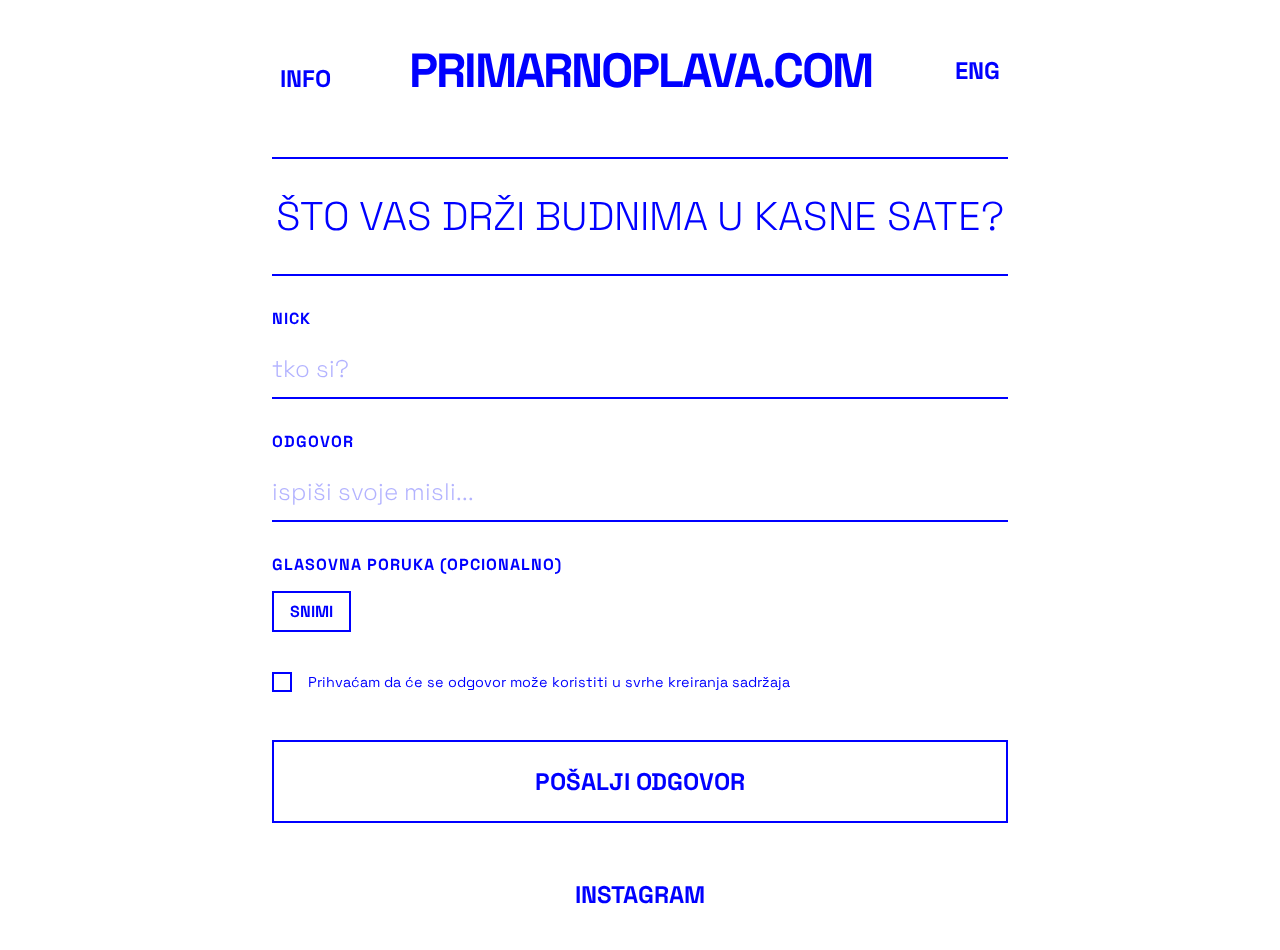
<file: index.html>
<!DOCTYPE html>
<html lang="hr">
<head>
    <meta charset="UTF-8">
    <meta name="viewport" content="width=device-width, initial-scale=1.0">
    <title>PRIMARNOPLAVA.COM</title>
    <!-- Importing Space Grotesk for a modern, experimental look -->
    <link rel="preconnect" href="https://fonts.googleapis.com">
    <link rel="preconnect" href="https://fonts.gstatic.com" crossorigin>
    <link href="https://fonts.googleapis.com/css2?family=Space+Grotesk:wght@300;400;700&display=swap" rel="stylesheet">
    <link rel="stylesheet" href="style.css">
    <link rel="icon" type="image/svg+xml" href="favicon.svg">
</head>
<body>
    <div id="dreamcore-overlay"></div>

    <!-- Info Modal -->
    <div id="info-modal" class="modal hidden">
        <div class="modal-content">
            <span class="close-btn">&times;</span>
            <div class="modal-text">
                <p>Primarnoplava je umjetnički projekt baziran na spoju virtualne ispovijedi i oblikovanja.</p>
                <p>Svatko tko želi odgovoriti na pitanje “Što vas drži budnima u kasne sate?”, sudjeluje svojim odgovorom u kreiranju postera, objekta ili videa koji sadrži poslanu misao, ideju ili ispovijed. Oblikovane postere, objekte i video stillove objavljuju se na instagram profilu projekta @primarnoplava.</p>
                <p>Primarnoplava je umjetnička interpretacija utipkanog odgovora te nema poveznicu sa “rješavanjem problema”.</p>
            </div>
        </div>
    </div>

    <div class="content-wrapper">
        <header>
            <div class="header-left">
                <button id="info-btn" class="header-btn">INFO</button>
            </div>
            
            <a href="http://primarnoplava.com" class="header-link">
                <h1>PRIMARNOPLAVA.COM</h1>
            </a>
            
            <div class="header-right">
                <a href="en.html" id="lang-btn" class="header-btn">ENG</a>
            </div>
        </header>

        <main>
            <section class="question-section">
                <div class="marquee-container">
                    <h2 id="main-question">ŠTO VAS DRŽI BUDNIMA U KASNE SATE?</h2>
                </div>
            </section>

            <section class="form-section">
                <form id="answer-form">
                    <!-- Web3Forms Access Key - GET YOUR KEY AT https://web3forms.com/ -->
                    <input type="hidden" name="access_key" value="17192e2d-889f-47a5-afdd-69da3cfc1526">
                    <input type="hidden" name="subject" value="Novi odgovor (HR)">
                    <input type="checkbox" name="botcheck" class="hidden" style="display: none;">

                    <div class="input-wrapper">
                        <label for="nick">NICK</label>
                        <input type="text" id="nick" name="nick" required placeholder="tko si?">
                    </div>
                    
                    <div class="input-wrapper big-input">
                        <label for="odgovor">ODGOVOR</label>
                        <textarea id="odgovor" name="odgovor" rows="1" required placeholder="ispiši svoje misli..."></textarea>
                    </div>

                    <!-- Voice Memo Section -->
                    <div class="voice-memo-section">
                        <label>GLASOVNA PORUKA (OPCIONALNO)</label>
                        <div class="voice-controls">
                            <button type="button" id="record-btn" class="voice-btn">SNIMI</button>
                            <button type="button" id="stop-btn" class="voice-btn hidden">STOP</button>
                            <span id="recording-status" class="hidden">● Snimanje...</span>
                        </div>
                        <div id="audio-player-container" class="hidden">
                            <audio id="audio-playback" controls></audio>
                            <button type="button" id="delete-recording-btn" class="voice-btn small-btn">OBRIŠI</button>
                        </div>
                    </div>

                    <div class="checkbox-wrapper">
                        <input type="checkbox" id="consent" name="consent" required>
                        <label for="consent" class="checkbox-label-text">Prihvaćam da će se odgovor može koristiti u svrhe kreiranja sadržaja</label>
                    </div>

                    <button type="submit" id="submit-btn">POŠALJI ODGOVOR</button>
                    <a href="https://instagram.com/primarnoplava" id="insta-btn" class="insta-link" target="_blank">INSTAGRAM</a>
                </form>
                <div id="thank-you-message" class="hidden">
                    <p>HVALA VAM.</p>
                </div>
            </section>
        </main>
    </div>

    <script src="script.js"></script>
</body>
</html>
</file>
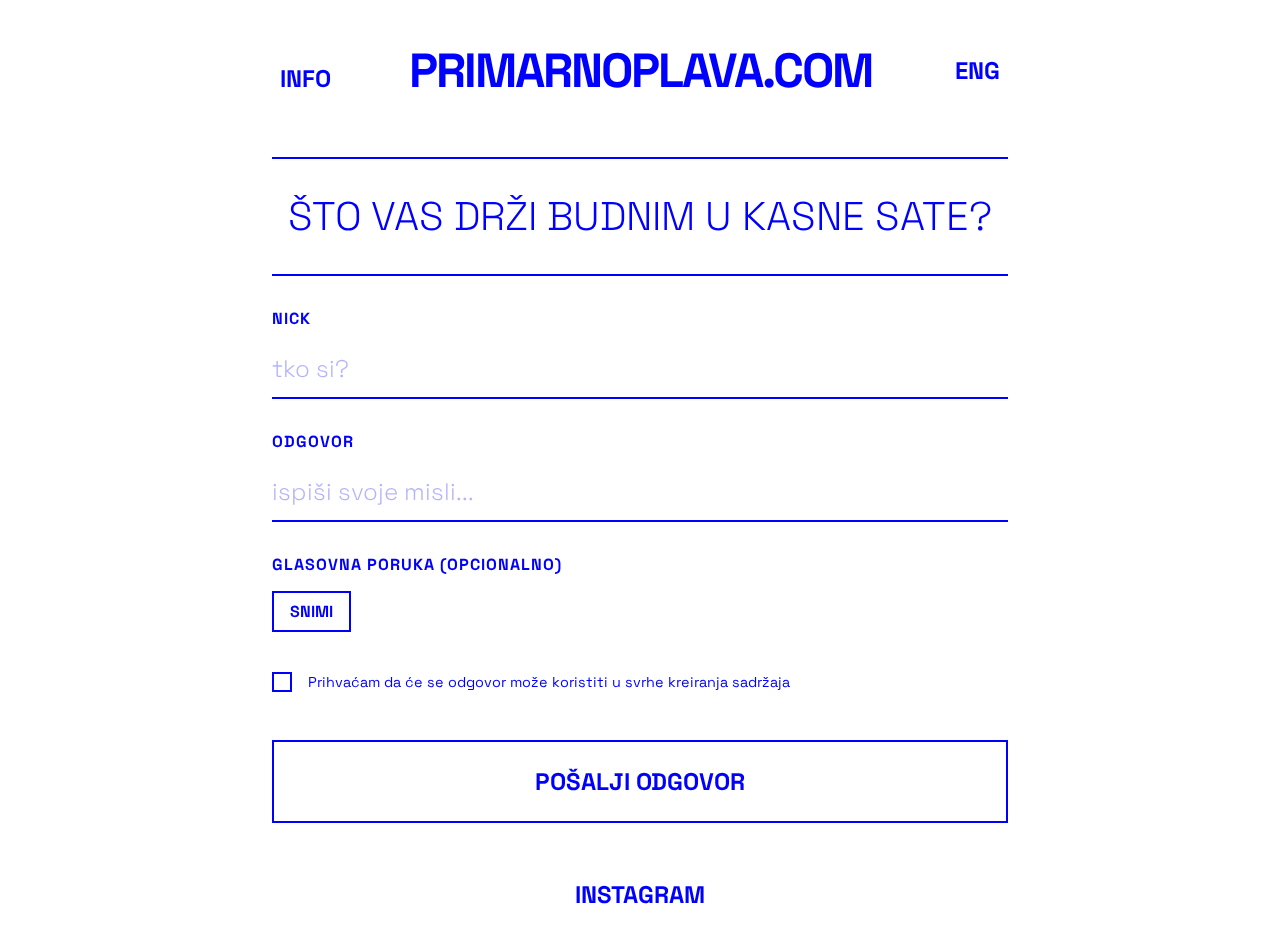
<file: jules_session_32309968929945801_move-instagram-link (3)/index.html>
<!DOCTYPE html>
<html lang="hr">
<head>
    <meta charset="UTF-8">
    <meta name="viewport" content="width=device-width, initial-scale=1.0">
    <title>PRIMARNOPLAVA.COM</title>
    <!-- Importing Space Grotesk for a modern, experimental look -->
    <link rel="preconnect" href="https://fonts.googleapis.com">
    <link rel="preconnect" href="https://fonts.gstatic.com" crossorigin>
    <link href="https://fonts.googleapis.com/css2?family=Space+Grotesk:wght@300;400;700&display=swap" rel="stylesheet">
    <link rel="stylesheet" href="style.css">
    <link rel="icon" type="image/svg+xml" href="favicon.svg">
</head>
<body>
    <div id="dreamcore-overlay"></div>

    <!-- Info Modal -->
    <div id="info-modal" class="modal hidden">
        <div class="modal-content">
            <span class="close-btn">&times;</span>
            <div class="modal-text">
                <p>Primarnoplava je umjetnički projekt baziran na spoju virtualne ispovijedi i oblikovanja.</p>
                <p>Svatko tko želi odgovoriti na pitanje “Što vas drži budnima u kasne sate?”, sudjeluje svojim odgovorom u kreiranju postera, objekta ili videa koji sadrži poslanu misao, ideju ili ispovijed. Oblikovane postere, objekte i video stillove objavljuju se na instagram profilu projekta @primarnoplava.</p>
                <p>Primarnoplava je umjetnička interpretacija utipkanog odgovora te nema poveznicu sa “rješavanjem problema”.</p>
            </div>
        </div>
    </div>

    <div class="content-wrapper">
        <header>
            <div class="header-left">
                <button id="info-btn" class="header-btn">INFO</button>
            </div>
            
            <a href="http://primarnoplava.com" class="header-link">
                <h1>PRIMARNOPLAVA.COM</h1>
            </a>
            
            <div class="header-right">
                <a href="en.html" id="lang-btn" class="header-btn">ENG</a>
            </div>
        </header>

        <main>
            <section class="question-section">
                <div class="marquee-container">
                    <h2 id="main-question">ŠTO VAS DRŽI BUDNIM U KASNE SATE?</h2>
                </div>
            </section>

            <section class="form-section">
                <form id="answer-form">
                    <div class="input-wrapper">
                        <label for="nick">NICK</label>
                        <input type="text" id="nick" name="nick" required placeholder="tko si?">
                    </div>
                    
                    <div class="input-wrapper big-input">
                        <label for="odgovor">ODGOVOR</label>
                        <textarea id="odgovor" name="odgovor" rows="1" required placeholder="ispiši svoje misli..."></textarea>
                    </div>

                    <!-- Voice Memo Section -->
                    <div class="voice-memo-section">
                        <label>GLASOVNA PORUKA (OPCIONALNO)</label>
                        <div class="voice-controls">
                            <button type="button" id="record-btn" class="voice-btn">SNIMI</button>
                            <button type="button" id="stop-btn" class="voice-btn hidden">STOP</button>
                            <span id="recording-status" class="hidden">● Snimanje...</span>
                        </div>
                        <div id="audio-player-container" class="hidden">
                            <audio id="audio-playback" controls></audio>
                            <button type="button" id="delete-recording-btn" class="voice-btn small-btn">OBRIŠI</button>
                        </div>
                    </div>

                    <div class="checkbox-wrapper">
                        <input type="checkbox" id="consent" name="consent" required>
                        <label for="consent" class="checkbox-label-text">Prihvaćam da će se odgovor može koristiti u svrhe kreiranja sadržaja</label>
                    </div>

                    <button type="submit" id="submit-btn">POŠALJI ODGOVOR</button>
                    <a href="https://instagram.com/primarnoplava" id="insta-btn" class="insta-link" target="_blank">INSTAGRAM</a>
                </form>
                <div id="thank-you-message" class="hidden">
                    <p>HVALA VAM.</p>
                </div>
            </section>
        </main>
    </div>

    <script src="script.js"></script>
</body>
</html>
</file>
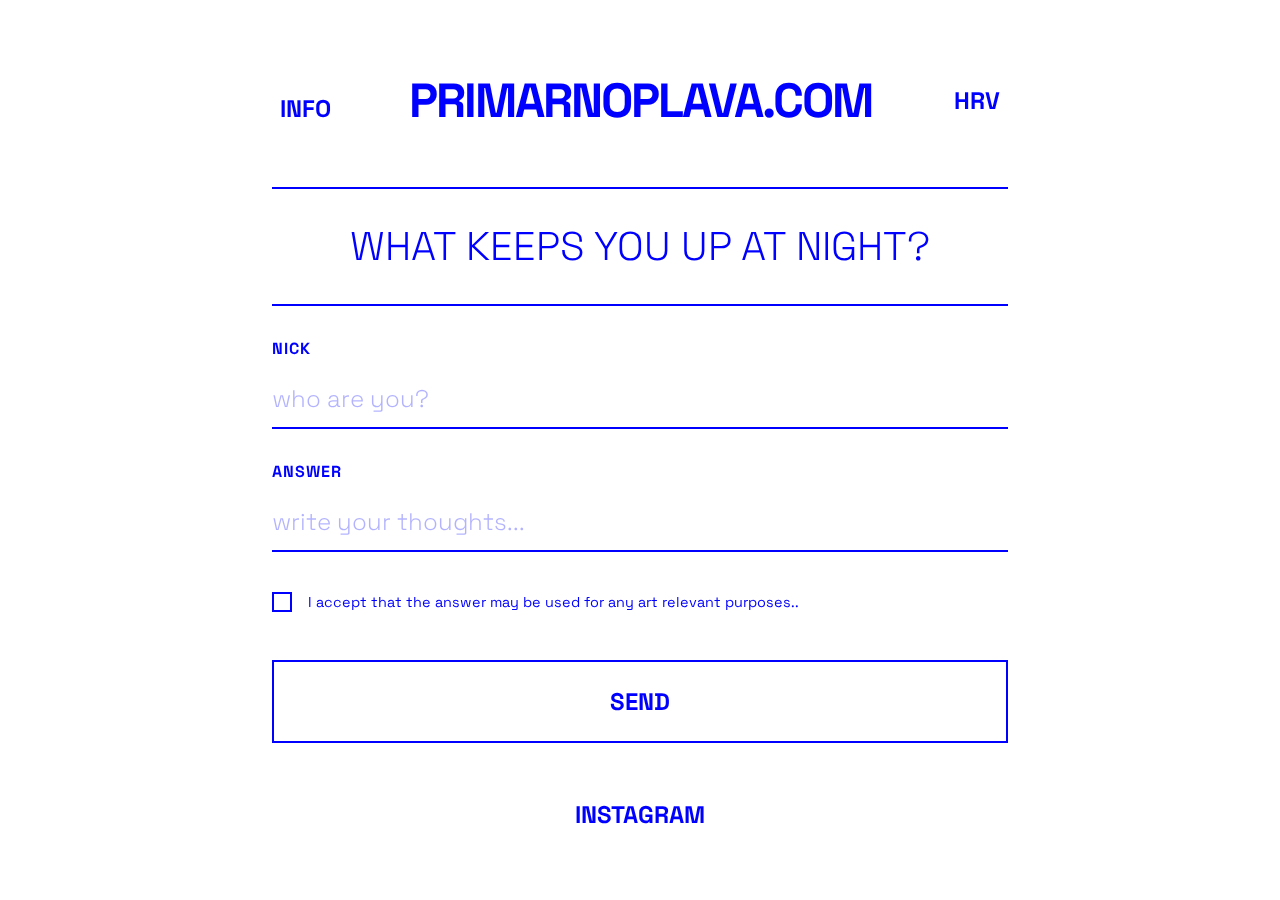
<file: en.html>
<!DOCTYPE html>
<html lang="en">
<head>
    <meta charset="UTF-8">
    <meta name="viewport" content="width=device-width, initial-scale=1.0">
    <title>PRIMARNOPLAVA.COM</title>
    <!-- Importing Space Grotesk for a modern, experimental look -->
    <link rel="preconnect" href="https://fonts.googleapis.com">
    <link rel="preconnect" href="https://fonts.gstatic.com" crossorigin>
    <link href="https://fonts.googleapis.com/css2?family=Space+Grotesk:wght@300;400;700&display=swap" rel="stylesheet">
    <link rel="stylesheet" href="style.css">
    <link rel="icon" type="image/svg+xml" href="favicon.svg">
</head>
<body>
    <div id="dreamcore-overlay"></div>

    <!-- Info Modal -->
    <div id="info-modal" class="modal hidden">
        <div class="modal-content">
            <span class="close-btn">&times;</span>
            <div class="modal-text">
                <p>Primarnoplava is an art project based on the fusion of virtual confession and design.</p>
                <p>Everyone who wishes to answer the question “What keeps you awake at late hours?” participates with their answer in the creation of a poster, object, or video containing the submitted thought, idea, or confession. The designed posters, objects, and video stills are published on the project's Instagram profile @primarnoplava.</p>
                <p>Primarnoplava is an artistic interpretation of the typed answer and is not connected to “problem solving”.</p>
            </div>
        </div>
    </div>

    <div class="content-wrapper">
        <header>
            <div class="header-left">
                <button id="info-btn" class="header-btn">INFO</button>
            </div>
            
            <a href="http://primarnoplava.com" class="header-link">
                <h1>PRIMARNOPLAVA.COM</h1>
            </a>
            
            <div class="header-right">
                <a href="index.html" id="lang-btn" class="header-btn">HRV</a>
            </div>
        </header>

        <main>
            <section class="question-section">
                <div class="marquee-container">
                    <h2 id="main-question">WHAT KEEPS YOU UP AT NIGHT?</h2>
                </div>
            </section>

            <section class="form-section">
                <form id="answer-form">
                       <!-- Web3Forms Access Key - GET YOUR KEY AT https://web3forms.com/ -->
                  
                    <input type="hidden" name="subject" value="Novi odgovor (HR)">
                    <input type="checkbox" name="botcheck" class="hidden" style="display: none;">
<input type="hidden" name="apikey" value="17192e2d-889f-47a5-afdd-69da3cfc1526">
                    <div class="input-wrapper">
                        <label for="nick">NICK</label>
                        <input type="text" id="nick" name="nick" required placeholder="who are you?">
                    </div>
                    
                    <div class="input-wrapper big-input">
                        <label for="odgovor">ANSWER</label>
                        <textarea id="odgovor" name="odgovor" rows="1" required placeholder="write your thoughts..."></textarea>
                    </div>


                    <div class="checkbox-wrapper">
                        <input type="checkbox" id="consent" name="consent" required>
                        <label for="consent" class="checkbox-label-text">I accept that the answer may be used for any art relevant purposes.. </label>
                    </div>

                    <button type="submit" id="submit-btn">SEND</button>
                    <a href="https://instagram.com/primarnoplava" id="insta-btn" class="insta-link" target="_blank">INSTAGRAM</a>
                </form>
                <div id="thank-you-message" class="hidden">
                    <p>THANK YOU.</p>
                </div>
            </section>
        </main>
    </div>

    <script src="script.js"></script>
</body>
</html>
</file>
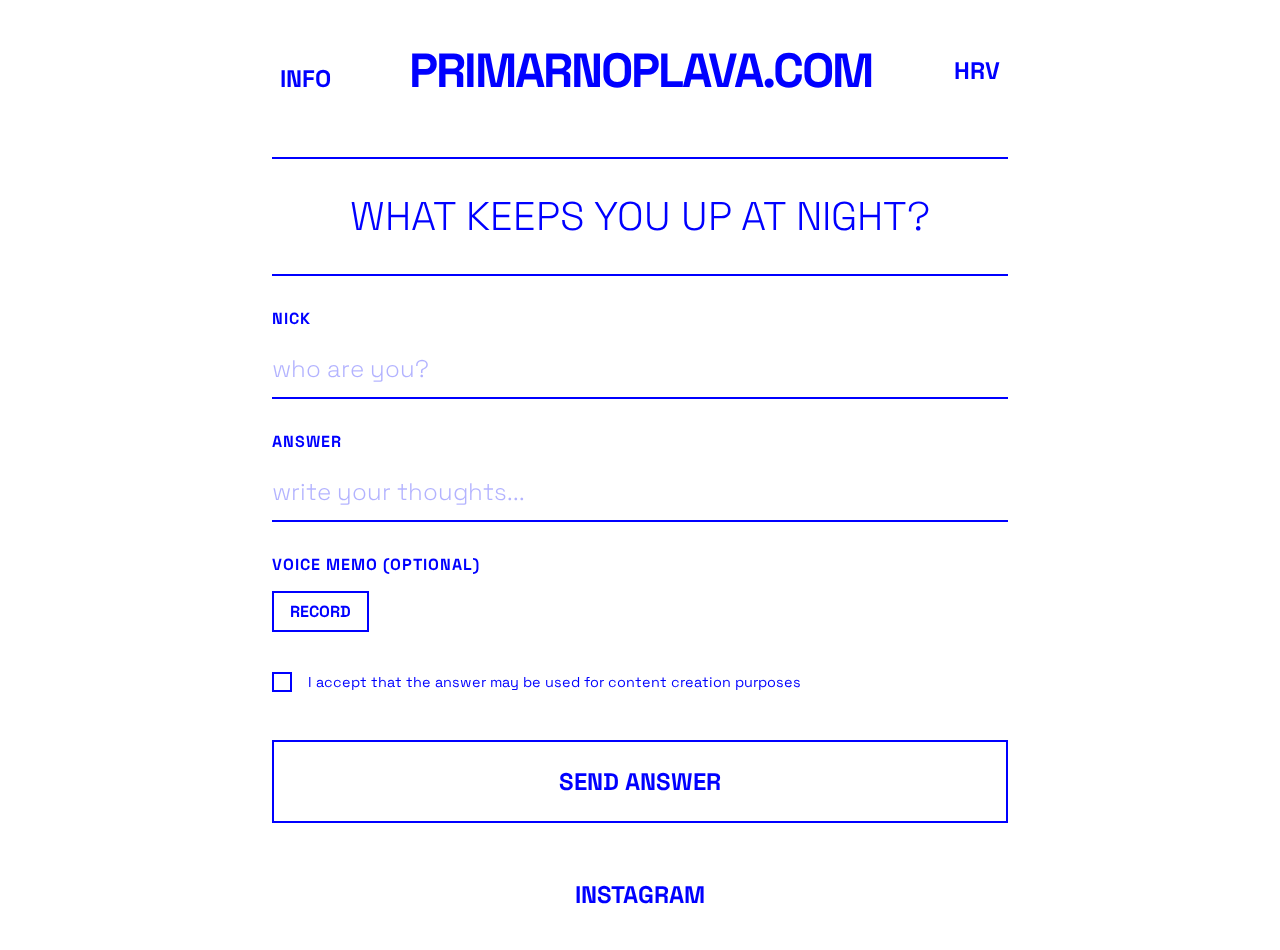
<file: jules_session_32309968929945801_move-instagram-link (3)/en.html>
<!DOCTYPE html>
<html lang="en">
<head>
    <meta charset="UTF-8">
    <meta name="viewport" content="width=device-width, initial-scale=1.0">
    <title>PRIMARNOPLAVA.COM</title>
    <!-- Importing Space Grotesk for a modern, experimental look -->
    <link rel="preconnect" href="https://fonts.googleapis.com">
    <link rel="preconnect" href="https://fonts.gstatic.com" crossorigin>
    <link href="https://fonts.googleapis.com/css2?family=Space+Grotesk:wght@300;400;700&display=swap" rel="stylesheet">
    <link rel="stylesheet" href="style.css">
    <link rel="icon" type="image/svg+xml" href="favicon.svg">
</head>
<body>
    <div id="dreamcore-overlay"></div>

    <!-- Info Modal -->
    <div id="info-modal" class="modal hidden">
        <div class="modal-content">
            <span class="close-btn">&times;</span>
            <div class="modal-text">
                <p>Primarnoplava is an art project based on the fusion of virtual confession and design.</p>
                <p>Everyone who wishes to answer the question “What keeps you awake at late hours?” participates with their answer in the creation of a poster, object, or video containing the submitted thought, idea, or confession. The designed posters, objects, and video stills are published on the project's Instagram profile @primarnoplava.</p>
                <p>Primarnoplava is an artistic interpretation of the typed answer and is not connected to “problem solving”.</p>
            </div>
        </div>
    </div>

    <div class="content-wrapper">
        <header>
            <div class="header-left">
                <button id="info-btn" class="header-btn">INFO</button>
            </div>
            
            <a href="http://primarnoplava.com" class="header-link">
                <h1>PRIMARNOPLAVA.COM</h1>
            </a>
            
            <div class="header-right">
                <a href="index.html" id="lang-btn" class="header-btn">HRV</a>
            </div>
        </header>

        <main>
            <section class="question-section">
                <div class="marquee-container">
                    <h2 id="main-question">WHAT KEEPS YOU UP AT NIGHT?</h2>
                </div>
            </section>

            <section class="form-section">
                <form id="answer-form">
                    <div class="input-wrapper">
                        <label for="nick">NICK</label>
                        <input type="text" id="nick" name="nick" required placeholder="who are you?">
                    </div>
                    
                    <div class="input-wrapper big-input">
                        <label for="odgovor">ANSWER</label>
                        <textarea id="odgovor" name="odgovor" rows="1" required placeholder="write your thoughts..."></textarea>
                    </div>

                    <!-- Voice Memo Section -->
                    <div class="voice-memo-section">
                        <label>VOICE MEMO (OPTIONAL)</label>
                        <div class="voice-controls">
                            <button type="button" id="record-btn" class="voice-btn">RECORD</button>
                            <button type="button" id="stop-btn" class="voice-btn hidden">STOP</button>
                            <span id="recording-status" class="hidden">● Recording...</span>
                        </div>
                        <div id="audio-player-container" class="hidden">
                            <audio id="audio-playback" controls></audio>
                            <button type="button" id="delete-recording-btn" class="voice-btn small-btn">DELETE</button>
                        </div>
                    </div>

                    <div class="checkbox-wrapper">
                        <input type="checkbox" id="consent" name="consent" required>
                        <label for="consent" class="checkbox-label-text">I accept that the answer may be used for content creation purposes</label>
                    </div>

                    <button type="submit" id="submit-btn">SEND ANSWER</button>
                    <a href="https://instagram.com/primarnoplava" id="insta-btn" class="insta-link" target="_blank">INSTAGRAM</a>
                </form>
                <div id="thank-you-message" class="hidden">
                    <p>THANK YOU.</p>
                </div>
            </section>
        </main>
    </div>

    <script src="script.js"></script>
</body>
</html>
</file>
<file: style.css>
:root {
    --primary-blue: #0000FF; /* Pure primary blue */
    --bg-white: #FFFFFF;
    --font-family: 'Space Grotesk', sans-serif;
}

* {
    box-sizing: border-box;
}

body {
    margin: 0;
    padding: 0;
    background-color: var(--bg-white);
    color: var(--primary-blue);
    font-family: var(--font-family);
    min-height: 100vh;
    display: flex;
    flex-direction: column;
    align-items: center;
    justify-content: center;
    overflow-x: hidden;
}

/* Background/Overlay */
#dreamcore-overlay {
    position: fixed;
    top: 0;
    left: 0;
    width: 100vw;
    height: 100vh;
    z-index: 1;
    pointer-events: none;
    opacity: 0;
    background-size: cover;
    background-position: center;
    transition: opacity 0.1s;
    mix-blend-mode: exclusion; /* Experimental blend mode */
}

/* Content Wrapper */
.content-wrapper {
    position: relative;
    z-index: 10;
    width: 100%;
    max-width: 800px;
    padding: 2rem;
    display: flex;
    flex-direction: column;
    gap: 3rem;
}

/* Header */
header {
    text-align: center;
    position: relative;
    display: flex;
    justify-content: space-between; /* Use flexbox for spacing */
    align-items: center;
}

.header-left, .header-right {
    display: flex;
    align-items: center;
    width: 150px; /* Fixed width to center title */
}

.header-right {
    justify-content: flex-end;
    gap: 1rem;
    flex-direction: column; /* Stack language and insta */
    align-items: flex-end;
}

.header-link {
    text-decoration: none;
    color: inherit;
    display: inline-block;
    flex-grow: 1;
}

h1 {
    font-size: 3rem;
    font-weight: 700;
    letter-spacing: -2px;
    margin: 0;
    position: relative;
    display: inline-block;
    transition: all 0.2s ease;
    padding: 0.5rem; /* Add padding for hover box */
}

/* Hover Effect: Blue Box with White Text */
h1:hover {
    background-color: var(--primary-blue);
    color: var(--bg-white);
    transform: none;
}

/* Header Controls */
.header-btn {
    background: transparent;
    border: none;
    cursor: pointer;
    font-family: var(--font-family);
    color: var(--primary-blue);
    font-size: 1.5rem;
    font-weight: 700;
    text-decoration: none;
    padding: 0.5rem;
    transition: all 0.2s ease;
    line-height: 1;
}

/* Unified hover style for all header controls (Info, Lang, Insta) */
.header-btn:hover {
    background-color: var(--primary-blue);
    color: var(--bg-white);
    transform: none;
}


/* Question Section */
.question-section {
    position: relative;
    overflow: hidden;
    cursor: crosshair;
    border-top: 2px solid var(--primary-blue);
    border-bottom: 2px solid var(--primary-blue);
    padding: 2rem 0;
}

#main-question {
    font-size: 2.5rem;
    font-weight: 300;
    white-space: nowrap;
    margin: 0;
    text-align: center;
    /* Static by default */
}

/* Form Section */
.form-section {
    width: 100%;
    margin-top: 2rem; /* Add more space below the question section */
}

form {
    display: flex;
    flex-direction: column;
    gap: 2rem;
}

.input-wrapper {
    display: flex;
    flex-direction: column;
    gap: 1rem; /* Increased gap between label and input */
}

label {
    font-size: 1rem;
    font-weight: 700;
    text-transform: uppercase;
    letter-spacing: 1px;
}

input, textarea {
    border: none;
    border-bottom: 2px solid var(--primary-blue);
    background: transparent;
    color: var(--primary-blue);
    font-family: var(--font-family);
    font-size: 1.5rem;
    padding: 0.5rem 0 0.8rem 0; /* Increased bottom padding */
    outline: none;
    border-radius: 0; /* Brutalist */
    transition: all 0.3s ease;
}

input::placeholder, textarea::placeholder {
    color: rgba(0, 0, 255, 0.3);
    font-weight: 300;
}

input:focus, textarea:focus {
    padding-left: 1rem;
    background: rgba(0, 0, 255, 0.05);
}

textarea {
    resize: none;
    overflow: hidden; /* Auto-expand implementation or just keeps it clean */
    min-height: 50px;
}

/* Voice Memo Styling */
.voice-memo-section {
    display: flex;
    flex-direction: column;
    gap: 1rem;
}

.voice-controls {
    display: flex;
    align-items: center;
    gap: 1rem;
}

.voice-btn {
    margin-top: 0; /* Override general button margin */
    padding: 0.5rem 1rem;
    font-size: 1rem;
}

.small-btn {
    font-size: 0.8rem;
    padding: 0.3rem 0.6rem;
}

#recording-status {
    color: red;
    font-weight: 700;
    animation: pulse 1s infinite;
}

@keyframes pulse {
    0% { opacity: 1; }
    50% { opacity: 0.5; }
    100% { opacity: 1; }
}

/* Checkbox Styling */
.checkbox-wrapper {
    display: flex;
    align-items: flex-start;
    gap: 1rem;
    margin-top: 0.5rem;
    font-size: 0.9rem;
    line-height: 1.4;
    cursor: pointer;
}

.checkbox-wrapper input[type="checkbox"] {
    appearance: none;
    width: 20px;
    height: 20px;
    border: 2px solid var(--primary-blue);
    border-radius: 0;
    outline: none;
    cursor: pointer;
    position: relative;
    margin: 0;
    padding: 0;
    flex-shrink: 0;
}

.checkbox-wrapper input[type="checkbox"]:checked {
    background-color: var(--primary-blue);
}

.checkbox-wrapper input[type="checkbox"]:checked::after {
    content: '✓';
    position: absolute;
    color: var(--bg-white);
    font-size: 16px;
    top: 50%;
    left: 50%;
    transform: translate(-50%, -50%);
}

.checkbox-label-text {
    font-weight: 400;
    text-transform: none;
    letter-spacing: normal;
    font-size: 0.9rem;
}


/* Button Styling */
button {
    margin-top: 1rem;
    background: transparent;
    border: 2px solid var(--primary-blue);
    color: var(--primary-blue);
    padding: 1.5rem;
    font-family: var(--font-family);
    font-size: 1.5rem;
    font-weight: 700;
    cursor: pointer;
    position: relative;
    overflow: hidden;
    transition: all 0.3s ease;
    white-space: nowrap; /* Prevent text wrapping */
}

button:hover {
    background: var(--primary-blue);
    color: var(--bg-white);
}

/* Success Message */
.hidden {
    display: none !important;
}

#thank-you-message {
    text-align: center;
    font-size: 2rem;
    font-weight: 700;
    overflow: hidden;
    white-space: nowrap;
    margin-top: 2rem;
}

/* Modal Styling */
.modal {
    position: fixed;
    top: 0;
    left: 0;
    width: 100%;
    height: 100%;
    background: rgba(255, 255, 255, 0.9);
    z-index: 1000;
    display: flex;
    justify-content: center;
    align-items: center;
    backdrop-filter: blur(5px);
}

.modal-content {
    background: var(--bg-white);
    border: 2px solid var(--primary-blue);
    padding: 3rem;
    max-width: 600px;
    width: 90%;
    position: relative;
    box-shadow: 10px 10px 0px var(--primary-blue);
}

.close-btn {
    position: absolute;
    top: 1rem;
    right: 1rem;
    font-size: 2rem;
    cursor: pointer;
    line-height: 1;
}

.modal-text {
    font-size: 1.1rem;
    line-height: 1.6;
}

.modal-text p {
    margin-bottom: 1.5rem;
}

.modal-text p:last-child {
    margin-bottom: 0;
}


/* Mobile adjustments */
@media (max-width: 600px) {
    h1 { font-size: 2rem; }
    #main-question { font-size: 1.5rem; white-space: normal; }
    .content-wrapper { padding: 1rem; }
    
    header {
        flex-direction: column;
        gap: 1rem;
    }
    
    .header-left, .header-right {
        width: 100%;
        justify-content: center;
        align-items: center;
    }
    
    .header-right {
        flex-direction: row;
        gap: 2rem;
    }

    /* Responsive tweaks for inputs and buttons */
    input, textarea {
        font-size: 1.2rem;
    }

    button {
        font-size: 1.2rem;
        padding: 1.2rem;
    }
    
    .modal-content {
        padding: 1.5rem;
        width: 95%;
    }
}

/* Instagram Link Styling */
.insta-link {
    text-decoration: none;
    color: var(--primary-blue);
    font-family: var(--font-family);
    font-size: 1.5rem;
    font-weight: 700;
    text-align: center;
    display: block;
    margin-top: 1rem;
    padding: 0.5rem;
    transition: all 0.2s ease;
}

.insta-link:hover {
    background-color: var(--primary-blue);
    color: var(--bg-white);
}
</file>
<file: jules_session_32309968929945801_move-instagram-link (3)/style.css>
:root {
    --primary-blue: #0000FF; /* Pure primary blue */
    --bg-white: #FFFFFF;
    --font-family: 'Space Grotesk', sans-serif;
}

* {
    box-sizing: border-box;
}

body {
    margin: 0;
    padding: 0;
    background-color: var(--bg-white);
    color: var(--primary-blue);
    font-family: var(--font-family);
    min-height: 100vh;
    display: flex;
    flex-direction: column;
    align-items: center;
    justify-content: center;
    overflow-x: hidden;
}

/* Background/Overlay */
#dreamcore-overlay {
    position: fixed;
    top: 0;
    left: 0;
    width: 100vw;
    height: 100vh;
    z-index: 1;
    pointer-events: none;
    opacity: 0;
    background-size: cover;
    background-position: center;
    transition: opacity 0.1s;
    mix-blend-mode: exclusion; /* Experimental blend mode */
}

/* Content Wrapper */
.content-wrapper {
    position: relative;
    z-index: 10;
    width: 100%;
    max-width: 800px;
    padding: 2rem;
    display: flex;
    flex-direction: column;
    gap: 3rem;
}

/* Header */
header {
    text-align: center;
    position: relative;
    display: flex;
    justify-content: space-between; /* Use flexbox for spacing */
    align-items: center;
}

.header-left, .header-right {
    display: flex;
    align-items: center;
    width: 150px; /* Fixed width to center title */
}

.header-right {
    justify-content: flex-end;
    gap: 1rem;
    flex-direction: column; /* Stack language and insta */
    align-items: flex-end;
}

.header-link {
    text-decoration: none;
    color: inherit;
    display: inline-block;
    flex-grow: 1;
}

h1 {
    font-size: 3rem;
    font-weight: 700;
    letter-spacing: -2px;
    margin: 0;
    position: relative;
    display: inline-block;
    transition: all 0.2s ease;
    padding: 0.5rem; /* Add padding for hover box */
}

/* Hover Effect: Blue Box with White Text */
h1:hover {
    background-color: var(--primary-blue);
    color: var(--bg-white);
    transform: none;
}

/* Header Controls */
.header-btn {
    background: transparent;
    border: none;
    cursor: pointer;
    font-family: var(--font-family);
    color: var(--primary-blue);
    font-size: 1.5rem;
    font-weight: 700;
    text-decoration: none;
    padding: 0.5rem;
    transition: all 0.2s ease;
    line-height: 1;
}

/* Unified hover style for all header controls (Info, Lang, Insta) */
.header-btn:hover {
    background-color: var(--primary-blue);
    color: var(--bg-white);
    transform: none;
}


/* Question Section */
.question-section {
    position: relative;
    overflow: hidden;
    cursor: crosshair;
    border-top: 2px solid var(--primary-blue);
    border-bottom: 2px solid var(--primary-blue);
    padding: 2rem 0;
}

#main-question {
    font-size: 2.5rem;
    font-weight: 300;
    white-space: nowrap;
    margin: 0;
    text-align: center;
    /* Static by default */
}

/* Form Section */
.form-section {
    width: 100%;
    margin-top: 2rem; /* Add more space below the question section */
}

form {
    display: flex;
    flex-direction: column;
    gap: 2rem;
}

.input-wrapper {
    display: flex;
    flex-direction: column;
    gap: 1rem; /* Increased gap between label and input */
}

label {
    font-size: 1rem;
    font-weight: 700;
    text-transform: uppercase;
    letter-spacing: 1px;
}

input, textarea {
    border: none;
    border-bottom: 2px solid var(--primary-blue);
    background: transparent;
    color: var(--primary-blue);
    font-family: var(--font-family);
    font-size: 1.5rem;
    padding: 0.5rem 0 0.8rem 0; /* Increased bottom padding */
    outline: none;
    border-radius: 0; /* Brutalist */
    transition: all 0.3s ease;
}

input::placeholder, textarea::placeholder {
    color: rgba(0, 0, 255, 0.3);
    font-weight: 300;
}

input:focus, textarea:focus {
    padding-left: 1rem;
    background: rgba(0, 0, 255, 0.05);
}

textarea {
    resize: none;
    overflow: hidden; /* Auto-expand implementation or just keeps it clean */
    min-height: 50px;
}

/* Voice Memo Styling */
.voice-memo-section {
    display: flex;
    flex-direction: column;
    gap: 1rem;
}

.voice-controls {
    display: flex;
    align-items: center;
    gap: 1rem;
}

.voice-btn {
    margin-top: 0; /* Override general button margin */
    padding: 0.5rem 1rem;
    font-size: 1rem;
}

.small-btn {
    font-size: 0.8rem;
    padding: 0.3rem 0.6rem;
}

#recording-status {
    color: red;
    font-weight: 700;
    animation: pulse 1s infinite;
}

@keyframes pulse {
    0% { opacity: 1; }
    50% { opacity: 0.5; }
    100% { opacity: 1; }
}

/* Checkbox Styling */
.checkbox-wrapper {
    display: flex;
    align-items: flex-start;
    gap: 1rem;
    margin-top: 0.5rem;
    font-size: 0.9rem;
    line-height: 1.4;
    cursor: pointer;
}

.checkbox-wrapper input[type="checkbox"] {
    appearance: none;
    width: 20px;
    height: 20px;
    border: 2px solid var(--primary-blue);
    border-radius: 0;
    outline: none;
    cursor: pointer;
    position: relative;
    margin: 0;
    padding: 0;
    flex-shrink: 0;
}

.checkbox-wrapper input[type="checkbox"]:checked {
    background-color: var(--primary-blue);
}

.checkbox-wrapper input[type="checkbox"]:checked::after {
    content: '✓';
    position: absolute;
    color: var(--bg-white);
    font-size: 16px;
    top: 50%;
    left: 50%;
    transform: translate(-50%, -50%);
}

.checkbox-label-text {
    font-weight: 400;
    text-transform: none;
    letter-spacing: normal;
    font-size: 0.9rem;
}


/* Button Styling */
button {
    margin-top: 1rem;
    background: transparent;
    border: 2px solid var(--primary-blue);
    color: var(--primary-blue);
    padding: 1.5rem;
    font-family: var(--font-family);
    font-size: 1.5rem;
    font-weight: 700;
    cursor: pointer;
    position: relative;
    overflow: hidden;
    transition: all 0.3s ease;
    white-space: nowrap; /* Prevent text wrapping */
}

button:hover {
    background: var(--primary-blue);
    color: var(--bg-white);
}

/* Success Message */
.hidden {
    display: none !important;
}

#thank-you-message {
    text-align: center;
    font-size: 2rem;
    font-weight: 700;
    overflow: hidden;
    white-space: nowrap;
    margin-top: 2rem;
}

/* Modal Styling */
.modal {
    position: fixed;
    top: 0;
    left: 0;
    width: 100%;
    height: 100%;
    background: rgba(255, 255, 255, 0.9);
    z-index: 1000;
    display: flex;
    justify-content: center;
    align-items: center;
    backdrop-filter: blur(5px);
}

.modal-content {
    background: var(--bg-white);
    border: 2px solid var(--primary-blue);
    padding: 3rem;
    max-width: 600px;
    width: 90%;
    position: relative;
    box-shadow: 10px 10px 0px var(--primary-blue);
}

.close-btn {
    position: absolute;
    top: 1rem;
    right: 1rem;
    font-size: 2rem;
    cursor: pointer;
    line-height: 1;
}

.modal-text {
    font-size: 1.1rem;
    line-height: 1.6;
}

.modal-text p {
    margin-bottom: 1.5rem;
}

.modal-text p:last-child {
    margin-bottom: 0;
}


/* Mobile adjustments */
@media (max-width: 600px) {
    h1 { font-size: 2rem; }
    #main-question { font-size: 1.5rem; white-space: normal; }
    .content-wrapper { padding: 1rem; }
    
    header {
        flex-direction: column;
        gap: 1rem;
    }
    
    .header-left, .header-right {
        width: 100%;
        justify-content: center;
        align-items: center;
    }
    
    .header-right {
        flex-direction: row;
        gap: 2rem;
    }

    /* Responsive tweaks for inputs and buttons */
    input, textarea {
        font-size: 1.2rem;
    }

    button {
        font-size: 1.2rem;
        padding: 1.2rem;
    }
    
    .modal-content {
        padding: 1.5rem;
        width: 95%;
    }
}

/* Instagram Link Styling */
.insta-link {
    text-decoration: none;
    color: var(--primary-blue);
    font-family: var(--font-family);
    font-size: 1.5rem;
    font-weight: 700;
    text-align: center;
    display: block;
    margin-top: 1rem;
    padding: 0.5rem;
    transition: all 0.2s ease;
}

.insta-link:hover {
    background-color: var(--primary-blue);
    color: var(--bg-white);
}
</file>
